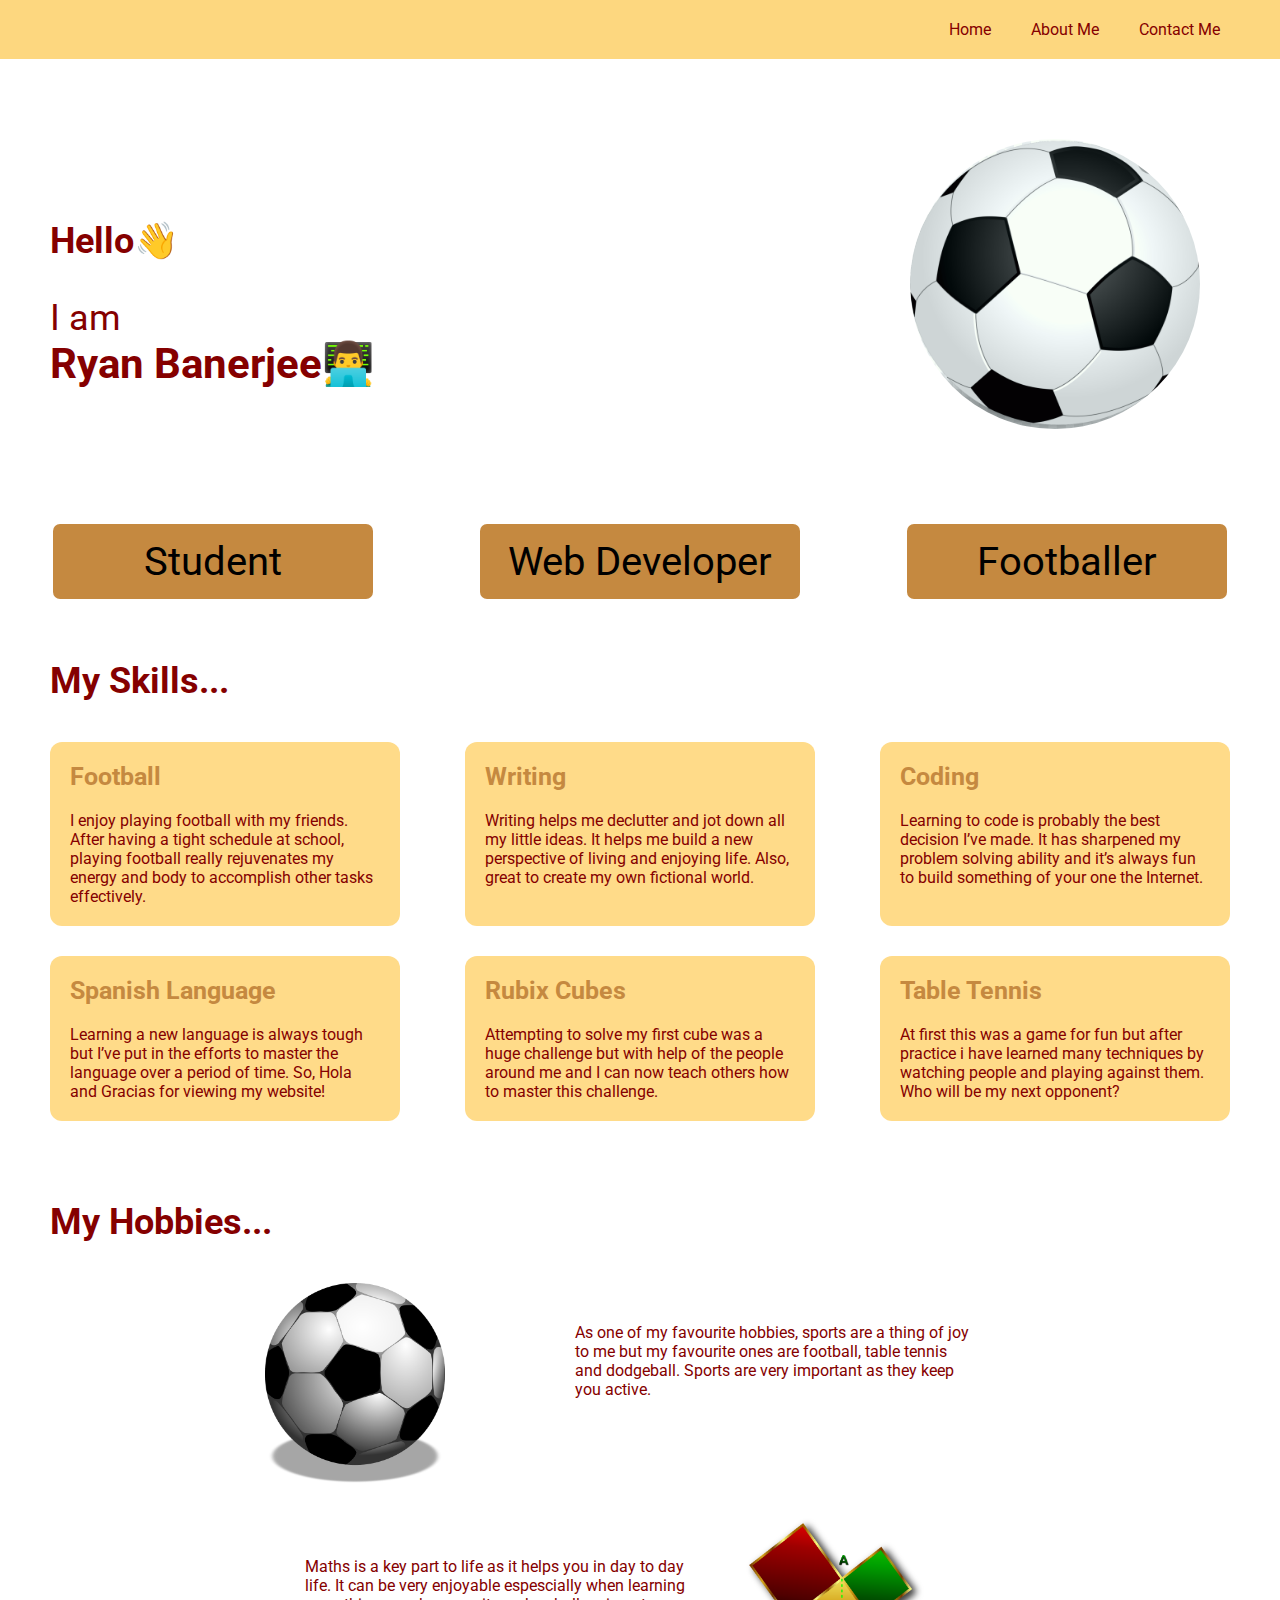
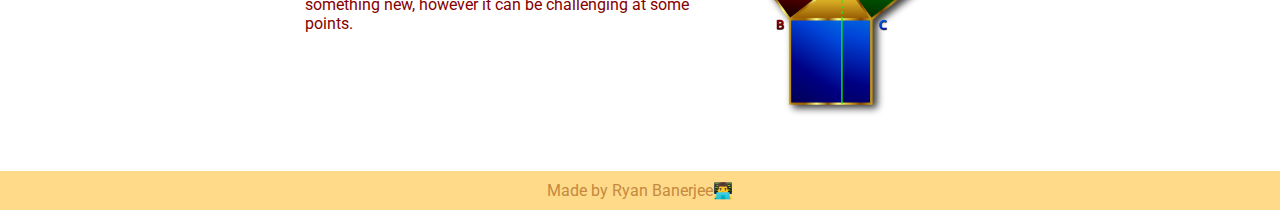
<file: index.html>
<!DOCTYPE html>
<html lang="en">
<head>
    <meta charset="UTF-8">
    <meta http-equiv="X-UA-Compatible" content="IE=edge">
    <meta name="viewport" content="width=device-width, initial-scale=1.0">
    <link rel="stylesheet" href="./styles.css" />
    <link rel="preconnect" href="https://fonts.googleapis.com"><link rel="preconnect" href="https://fonts.googleapis.com"><link rel="preconnect" href="https://fonts.gstatic.com" crossorigin><link href="https://fonts.googleapis.com/css2?family=Roboto&display=swap" rel="stylesheet">
    <title>Website</title>
</head>


<body>
<div class="navbar">
    <ul class="nav-items">
    <li><a href="./index.html">Home</a></li>
    <li><a href="./about.html">About Me</a></li>
    <li><a href="./contact.html">Contact Me</a></li>
  </ul>
</div>

 



  </div>

    <section class="main-section">
      <div class="hello-section">
          <h3 class="hello">Hello👋</h3>

          <div class="name">
              <p>I am</p>
              <h3>Ryan Banerjee👨‍💻</h3>
          </div>
      </div>

      <div class="profile">
        <img class="profile-pic" src="./images/Profile.png" alt="Profile Picture" >
      </div>
  </section>


</section>
</body>
</html>


<section class="Labels">

<p class="Label-name" >Student</p>
<p class="Label-name" >Web Developer</p>
<p class="Label-name" >Footballer</p>

</section>

<section class="skills-section">
  <h3 class="subheading">My Skills...</h3>
  <div class="skills">

    <div class="skill-card">
      <p class="skill-title">Football</p>
      <p class="skill-content">I enjoy playing football with my friends. After having a tight schedule at school, playing football really rejuvenates my energy and body to accomplish other tasks effectively.</p>
    </div>
  
    <div class="skill-card">
      <p class="skill-title">Writing</p>
      <p class="skill-content">Writing helps me declutter and jot down all my little ideas. It helps me build a new perspective of living and enjoying life. Also, great to create my own fictional world.</p>
    </div>
  
    <div class="skill-card">
      <p class="skill-title">Coding</p>
      <p class="skill-content">Learning to code is probably the best decision I’ve made. It has sharpened my problem solving ability and it’s always fun to build something of your one the Internet.</p>
    </div>
  
    <div class="skill-card">
      <p class="skill-title">Spanish Language</p>
      <p class="skill-content">Learning a new language is always tough but I’ve put in the efforts to master the language over a period of time. So, Hola and Gracias for viewing my website!</p>
    </div>

    <div class="skill-card">
      <p class="skill-title">Rubix Cubes</p>
      <p class="skill-content">Attempting to solve my first cube was a huge challenge but with help of the people around me and I can now teach others how to master this challenge.</p>
    </div>
  
    <div class="skill-card">
      <p class="skill-title">Table Tennis</p>
      <p class="skill-content">At first this was a game for fun but after practice i have learned many techniques by watching people and playing against them. Who will be my next opponent?</p>
    </div>

  </div>

  
</section>

<section class="hobbies-section">
  <h3 class="subheading">My Hobbies...</h3>

  <div class="hobby">
    <img src="./images/Football.png"/>
    <p>As one of my favourite hobbies, sports are a thing of joy to me but my favourite ones are football, table tennis and dodgeball. Sports are very important as they keep you active. </p>
  </div>

  <div class="hobby-alternate">
    <img src="./images/Maths.png"/>
    <p>Maths is a key part to life as it helps you in day to day life. It can be very enjoyable espescially when learning something new, however it can be challenging at some points.</p>
  </div>

  <!-- <div class="hobby">
    <img src="./images/Profile.png"/>
    <p>Lorem ipsum dolor sit amet, consectetur adipiscing elit, sed do eiusmod tempor incididunt ut labore et dolore magna aliqua. Nulla posuere sollicitudin aliquam ultrices sagittis. Lobortis scelerisque fermentum dui faucibus in ornare quam. Lectus quam id leo in vitae turpis massa sed elementum. Eget egestas purus viverra accumsan in nisl nisi scelerisque. Vitae semper quis lectus nulla at volutpat diam ut venenatis.</p>
  </div>

  <div class="hobby-alternate">
    <img src="./images/Profile.png"/>
    <p>Lorem ipsum dolor sit amet, consectetur adipiscing elit, sed do eiusmod tempor incididunt ut labore et dolore magna aliqua. Nulla posuere sollicitudin aliquam ultrices sagittis. Lobortis scelerisque fermentum dui faucibus in ornare quam. Lectus quam id leo in vitae turpis massa sed elementum. Eget egestas purus viverra accumsan in nisl nisi scelerisque. Vitae semper quis lectus nulla at volutpat diam ut venenatis.</p>
  </div>

  <div class="hobby">
    <img src="./images/Profile.png"/>
    <p>Lorem ipsum dolor sit amet, consectetur adipiscing elit, sed do eiusmod tempor incididunt ut labore et dolore magna aliqua. Nulla posuere sollicitudin aliquam ultrices sagittis. Lobortis scelerisque fermentum dui faucibus in ornare quam. Lectus quam id leo in vitae turpis massa sed elementum. Eget egestas purus viverra accumsan in nisl nisi scelerisque. Vitae semper quis lectus nulla at volutpat diam ut venenatis.</p>
  </div>

  <div class="hobby-alternate">
    <img src="./images/Profile.png"/>
    <p>Lorem ipsum dolor sit amet, consectetur adipiscing elit, sed do eiusmod tempor incididunt ut labore et dolore magna aliqua. Nulla posuere sollicitudin aliquam ultrices sagittis. Lobortis scelerisque fermentum dui faucibus in ornare quam. Lectus quam id leo in vitae turpis massa sed elementum. Eget egestas purus viverra accumsan in nisl nisi scelerisque. Vitae semper quis lectus nulla at volutpat diam ut venenatis.</p>
  </div> -->


</section>

</section>

<section>
<footer>
  Made by Ryan Banerjee👨‍💻
</footer>
</section>
</file>
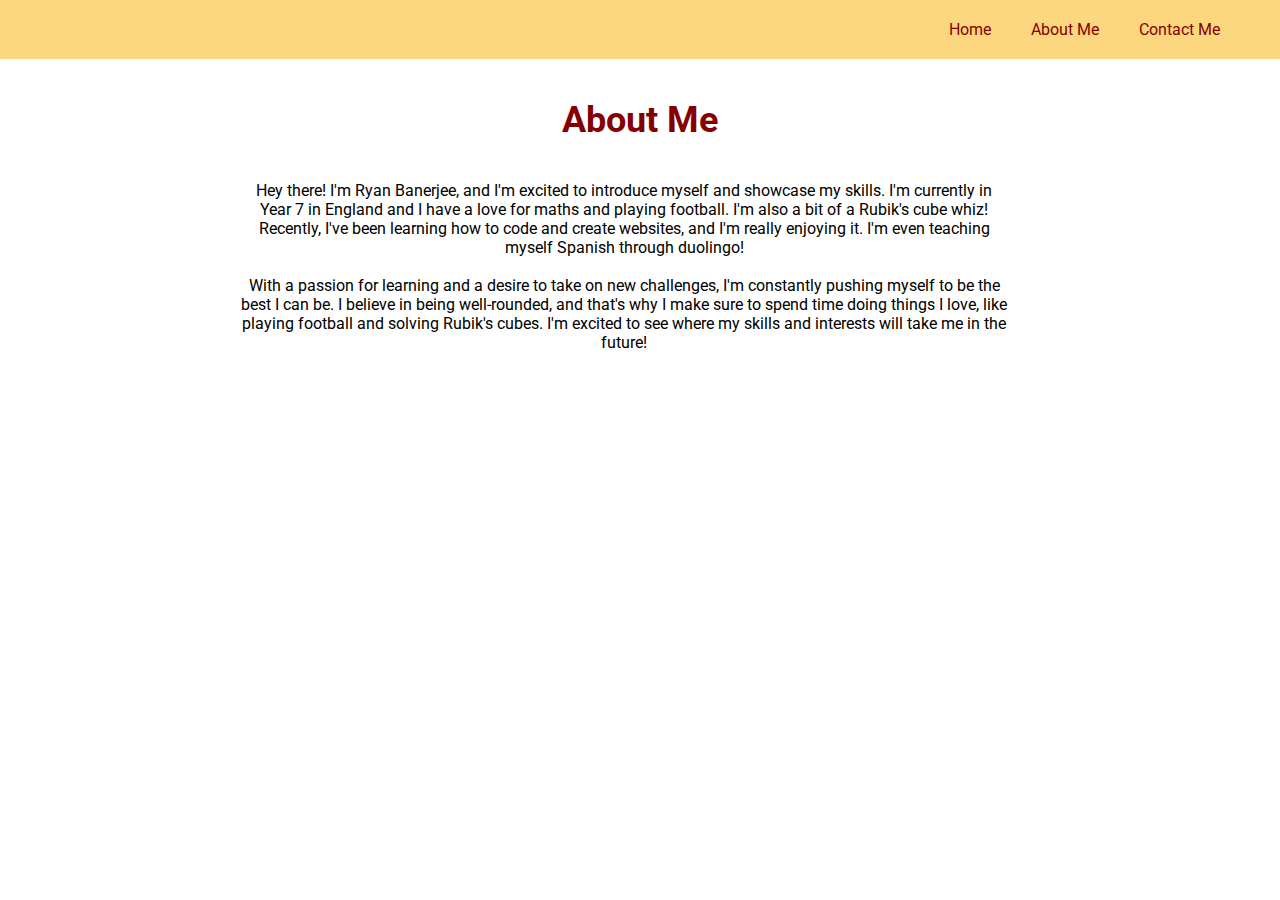
<file: about.html>
<!DOCTYPE html>
<html lang="en">
<head>
    <meta charset="UTF-8">
    <meta http-equiv="X-UA-Compatible" content="IE=edge">
    <meta name="viewport" content="width=device-width, initial-scale=1.0">
    <link rel="stylesheet" href="./about.css" />
    <link rel="preconnect" href="https://fonts.googleapis.com"><link rel="preconnect" href="https://fonts.googleapis.com"><link rel="preconnect" href="https://fonts.gstatic.com" crossorigin><link href="https://fonts.googleapis.com/css2?family=Roboto&display=swap" rel="stylesheet">
    <title>About Me</title>
</head>
<body>

<div class="navbar">
    <ul class="nav-items">
    <li><a href="./index.html">Home</a></li>
    <li><a href="./about.html">About Me</a></li>
    <li><a href="./contact.html">Contact Me</a></li>
  </ul>
</div>



  
<h3 class="about-me">About Me</h3>
  
      <div class="intro"> 
        <p>
          Hey there! I'm Ryan Banerjee, and I'm excited to introduce myself and
          showcase my skills. I'm currently in Year 7 in England and I have a love
          for maths and playing football. I'm also a bit of a Rubik's cube whiz!
          Recently, I've been learning how to code and create websites, and I'm
          really enjoying it. I'm even teaching myself Spanish through duolingo!
        </p>
  
<br>
  
        <p>
          With a passion for learning and a desire to take on new challenges, I'm
          constantly pushing myself to be the best I can be. I believe in being
          well-rounded, and that's why I make sure to spend time doing things I
          love, like playing football and solving Rubik's cubes. I'm excited to
          see where my skills and interests will take me in the future!
        </p>
      </div>

</body>
</html>
</file>
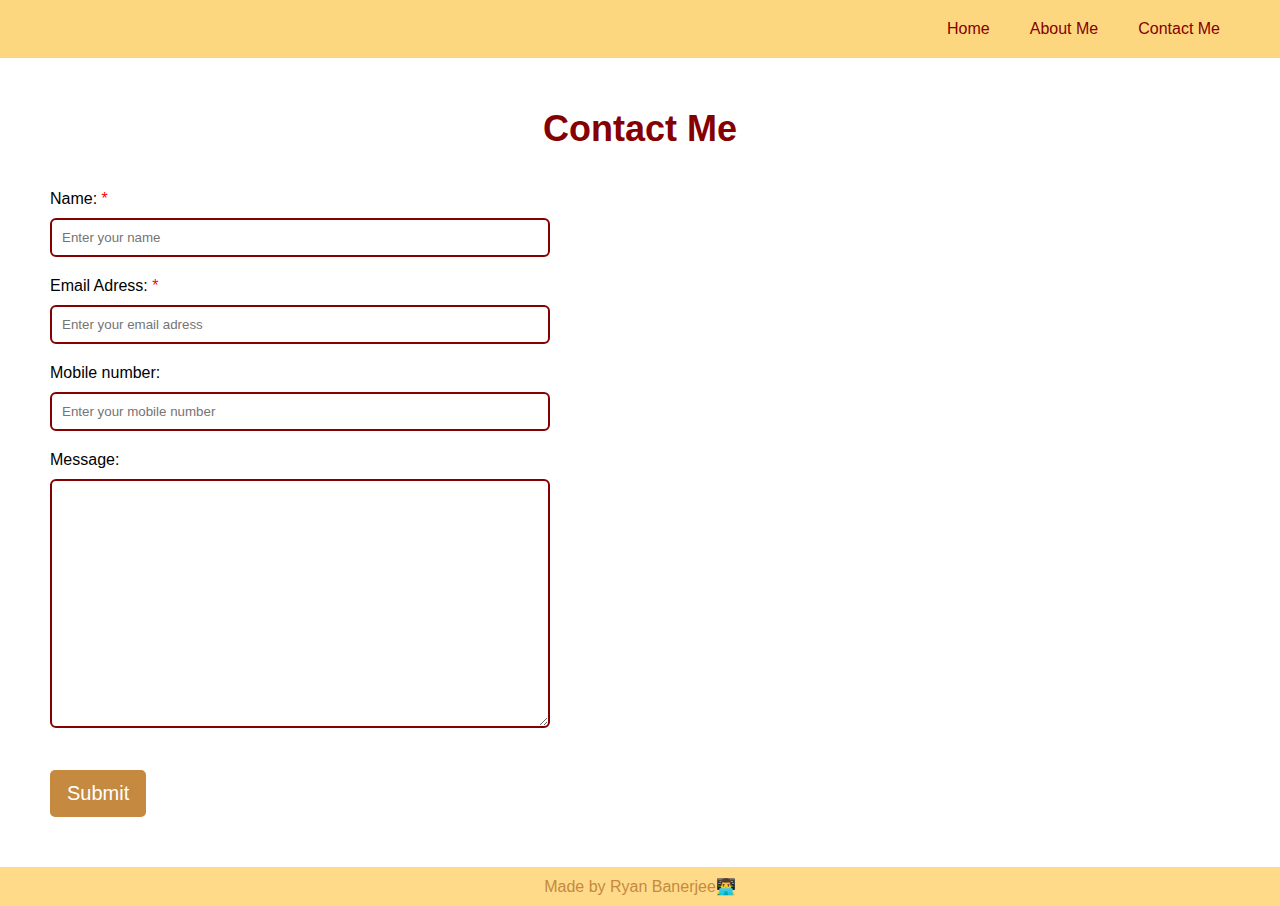
<file: contact.html>
<!DOCTYPE html>
<html lang="en">
<head>
    <meta charset="UTF-8">
    <meta http-equiv="X-UA-Compatible" content="IE=edge">
    <meta name="viewport" content="width=device-width, initial-scale=1.0">
    <link rel="stylesheet" href="./about.css" />
    <title>Contact Me</title>
</head>

<div class="navbar">
    <ul class="nav-items">
    <li><a href="./index.html">Home</a></li>
    <li><a href="./about.html">About Me</a></li>
    <li><a href="./contact.html">Contact Me</a></li>
  </ul>
</div>

<body>
<section class="contact-me">
    <h3 class="contact">Contact Me</h3>
    <form>
    <label>Name: <span>*</span></label>
    <br>
    <input type="text" placeholder="Enter your name" required />
    <br>
    <label>Email Adress: <span>*</span></label>
    <br>
    <input type="email" placeholder="Enter your email adress" required />
    <br>
    <label>Mobile number:</label>
    <br>
    <input type="number" placeholder="Enter your mobile number">
    <br>
    <label>Message:</label>
    <br> 
    <textarea rows="15" ></textarea>
      
    <br> <br>
    <button type="submit">
     Submit
    </button>
    </form>
      
</section>
<section>
<footer>
      Made by Ryan Banerjee👨‍💻
</footer>
</section>
</body>
</html>
</file>
<file: styles.css>
*{
    margin: 0;
    padding: 0;
    box-sizing: border-box;
}
.nav-items li{
    list-style: none;
    margin: 20px;
}

.nav-items li a{
    text-decoration: none;
    color: #850000;
}

.nav-items{
    display:flex;
    justify-content: right;
    margin-right: 40px;
}

.navbar{
    background-color: #fdd77f;
    font-family: 'Roboto', sans-serif;
}

.profile {
    margin: 30px;
}

.profile-pic{
    width: 290px;
    height: 290px;
    border-radius: 50%;
}


.Label-name {
    font-size: 40px;
    font-weight: normal;
    text-align: center;
    font-family: 'Roboto', sans-serif;
    color: #000000;
    background-color: #c58940;
    width: 25%;
    padding: 14px;
    margin: 11px;
    border-radius: 7px;
}

.Labels {
    display: flex;
    justify-content: space-around;
}

.Label-name:hover {
    background-color: #ffc850;
    color: #000000;
    cursor: pointer;
    transition: all 0.3s ease-in-out;
    
}

.main-section {
    display: flex;
    justify-content: space-between;
    align-items: center;
    font-family: 'Roboto', sans-serif;
    margin: 50px;
    color: #850000;
}

.hello-section {
    display: flex;
    flex-direction: column;
}

.hello {
    margin: 35px 0;
    font-size: 36px;
}

.name {
    font-size: 36px;  
}

.skills-section {
    margin: 50px;

}

.subheading {
    color: #850000;
    font-family: 'Roboto', sans-serif;
    font-size: 36px;  
    margin: 40px 0;
}

.skills {
    display: flex;
    justify-content: space-between;
    flex-wrap: wrap;
}

.skill-card {
    background-color: #FFDB89;
    padding: 20px;
    border-radius: 12px;
    max-width: 350px;
    font-family: 'Roboto', sans-serif;
    margin-bottom: 30px;
}

.skill-title {
    color: #C58940;
    padding-bottom: 20px;
    font-size: 25px;
    font-weight: bold;
}

.skill-content {
    color: #850000;
}

.skill-card:hover {
    background-color: #C58940; 
    cursor: pointer;
    transition: all 0.3s ease-in-out;
}

.skill-card:hover .skill-title {
    color: #FFDB89;
    transition: all 0.3s ease-in-out;
}




.hobbies-section {
    margin: 50px;
}

.hobbies-section h3 {
    color: #850000;
    font-family: 'Roboto', sans-serif;
    font-size: 36px;  
    margin: 40px 0;
}

.hobby img, .hobby-alternate img {
/* border-radius: 50%; */
width: 180px;
height: 200px;
}

.hobby, .hobby-alternate {
    font-family: 'Roboto', sans-serif;
    width: 750px;
    margin: 0 auto;
    margin-bottom: 30px;
}

.hobby p {
    float: right;
    max-width: 400px;
    margin: 40px;
    font-family: 'Roboto', sans-serif;
    color: #850000;
}

.hobby-alternate p {
    float: left;
    max-width: 400px;
    margin: 40px;
    font-family: 'Roboto', sans-serif;
    color: #850000;
}

.contact-me {
    margin: 50px;
    font-family: 'Roboto', sans-serif;
}
.contact-me input, .contact-me textarea {
    padding: 10px 20px;
    font-family: 'Roboto', sans-serif;
    margin: 10px 0 20px 0;
    border-radius: 8px;
    width: 500px;
}

.contact-me button {
    padding: 10px 15px;
    font-family: 'Roboto', sans-serif;
    background-color:#C58940;
    color: white;
    font-size: 18px;
    border: 2px solid #C58940;
    border-radius: 5px;
}

.contact-me button:hover {
    background-color: #ffffff;
    color:#C58940;
    transition: all 0.3s ease-in-out;
    cursor: pointer;
}

.contact-me input, .contact-me textarea {
    padding: 10px;
    font-family: 'Roboto', sans-serif;
    border-radius: 6px;
    width: 500px;
    border: 2px solid #850000;
}

.contact-me input:focus, .contact-me textarea:focus {
    border: none;
    outline-style: solid;
    outline-color:#850000;
    outline-width: 2px;
}


.contact-me label {
    margin: 5px 0;
}

.contact-me span {
color: red;
}

.contact-me button {
    padding: 10px 15;
    font-size: 20px;
    font-family: 'Roboto', sans-serif;

}

.contact-me button:hover {
    transition: all 0.3s ease-in-out;
    cursor: pointer;
}

footer {
    background-color: #FFDB89;
    font-family: 'Roboto', sans-serif;
    color: #C58940;
    padding: 10px;
    text-align: center;
}
</file>
<file: about.css>
*{
    margin: 0;
    padding: 0;
    box-sizing: border-box;
}
.nav-items li{
    list-style: none;
    margin: 20px;
}

.nav-items li a{
    text-decoration: none;
    color: #850000;
}

.nav-items{
    display:flex;
    justify-content: right;
    margin-right: 40px;
}

.navbar{
    background-color: #fdd77f;
    font-family: 'Roboto', sans-serif;
}

.about-me {
    text-align: center;
    color: #850000;
    font-family: 'Roboto', sans-serif;
    font-size: 36px;
    margin: 40px;
}

.intro {
    width: 60%;
    font-family: 'Roboto', sans-serif;
    display: flex;
    flex-direction: column;
    text-align: center;
    margin-left: 240px;
}

.contact-me {
    margin: 50px;
    font-family: 'Roboto', sans-serif;
}
.contact-me input, .contact-me textarea {
    padding: 10px 20px;
    font-family: 'Roboto', sans-serif;
    margin: 10px 0 20px 0;
    border-radius: 8px;
    width: 500px;
}

.contact-me button {
    padding: 10px 15px;
    font-family: 'Roboto', sans-serif;
    background-color:#C58940;
    color: white;
    font-size: 18px;
    border: 2px solid #C58940;
    border-radius: 5px;
}

.contact-me button:hover {
    background-color: #ffffff;
    color:#C58940;
    transition: all 0.3s ease-in-out;
    cursor: pointer;
}

.contact-me input, .contact-me textarea {
    padding: 10px;
    font-family: 'Roboto', sans-serif;
    border-radius: 6px;
    width: 500px;
    border: 2px solid #850000;
}

.contact-me input:focus, .contact-me textarea:focus {
    border: none;
    outline-style: solid;
    outline-color:#850000;
    outline-width: 2px;
}


.contact-me label {
    margin: 5px 0;
}

.contact-me span {
color: red;
}

.contact-me button {
    padding: 10px 15;
    font-size: 20px;
    font-family: 'Roboto', sans-serif;

}

.contact-me button:hover {
    transition: all 0.3s ease-in-out;
    cursor: pointer;
}

.h3 {
    color: #850000;
    font-family: 'Roboto', sans-serif;
    font-size: 36px;  
    margin: 40px 0;
}

.subheading {
    color: #850000;
    font-family: 'Roboto', sans-serif;
    font-size: 36px;  
    margin: 40px 0;
}

.contact {
    text-align: center;
    color: #850000;
    font-family: 'Roboto', sans-serif;
    font-size: 36px;
    margin: 40px;
}

footer {
    background-color: #FFDB89;
    font-family: 'Roboto', sans-serif;
    color: #C58940;
    padding: 10px;
    text-align: center;
}
</file>
